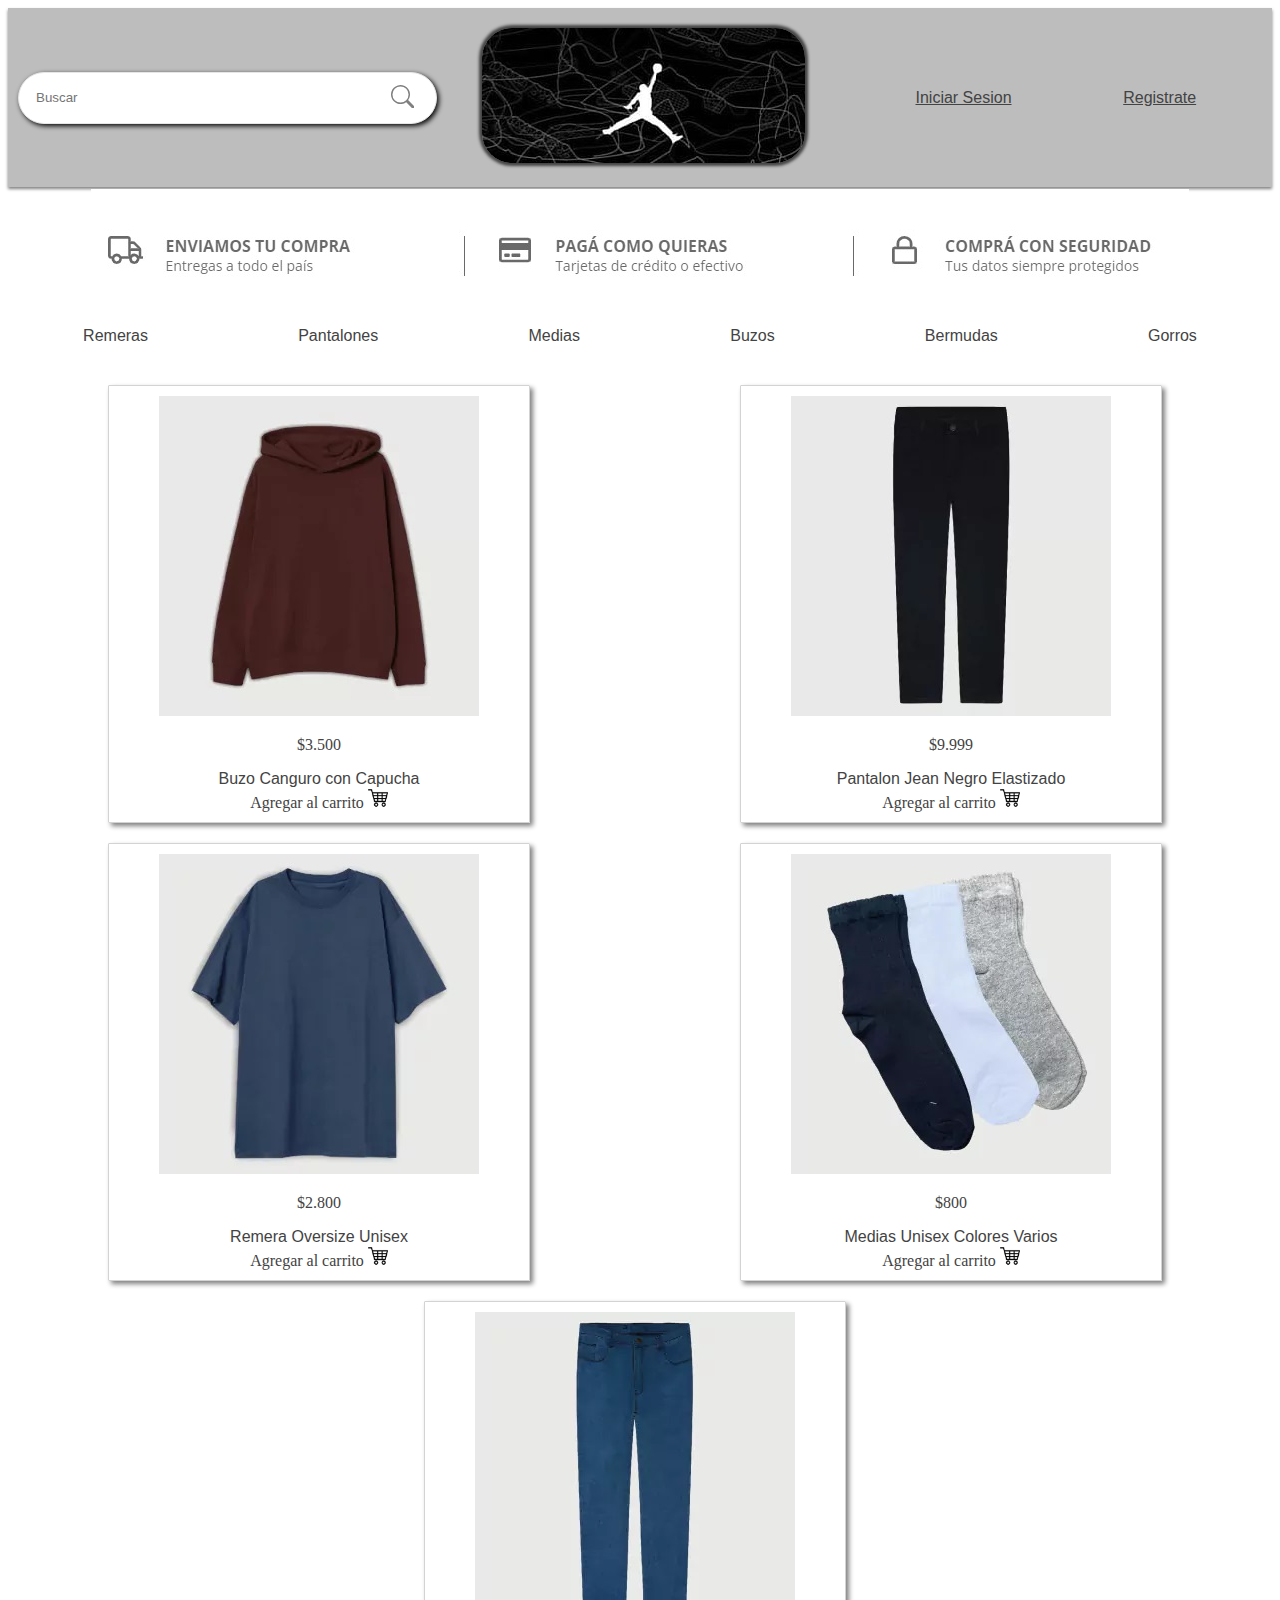
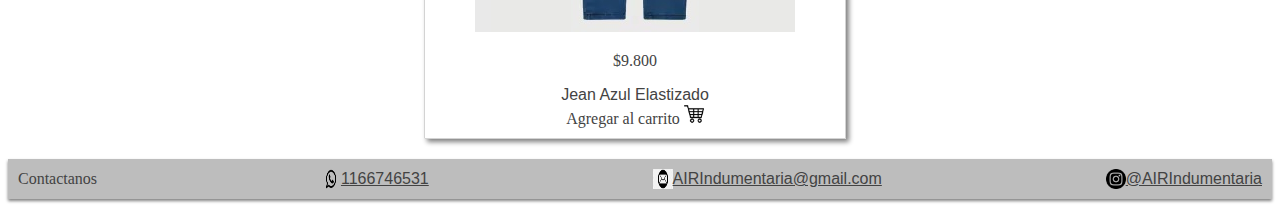
<file: Trabajo-final/index.html>
<!DOCTYPE html>
<html lang="en">
<head>
    <meta charset="UTF-8">
    <meta http-equiv="X-UA-Compatible" content="IE=edge">
    <meta name="viewport" content="width=device-width, initial-scale=1.0">
    <link href="styles.css" rel="stylesheet" type="text/css">
    <title>AIR Indumentaria</title>
</head>
<body>

<div class="barraprincipal">

    <div class="contenedor1">
        
        <input id="barrita" type="text" placeholder='Buscar'>
        
        <div class="container-botones">
            <svg class="botones-barra" xmlns="http://www.w3.org/2000/svg" viewBox="0 0 16 16">
            <path d="M11.742 10.344a6.5 6.5 0 1 0-1.397 1.398h-.001c.03.04.062.078.098.115l3.85 3.85a1 1 0 0 0 1.415-1.414l-3.85-3.85a1.007 1.007 0 0 0-.115-.1zM12 6.5a5.5 5.5 0 1 1-11 0 5.5 5.5 0 0 1 11 0z"/>
            </svg>
        
        </div>
    
    </div>

    <div class="contenedor2">
        <a href="index.html">
        <img class="imagenbarra" src="Imagenes/jordan.jpg" alt="">
        </a>    

    </div>

    <div class="contenedor3">
        <div><a href="login.html" >Iniciar Sesion</a></div>
        <div><a href="signup.html" >Registrate</a></div>


        

    </div>

</div>

    <div id="imagenpromos">

    <img id="imagenpromo" src="Imagenes/Compras.jpg" alt="">


    </div>

<div id="contenidoprendas">

    <div id="barraopciones">
    <a class="contenidoopciones">Remeras</a>
    <a class="contenidoopciones">Pantalones</a>
    <a class="contenidoopciones">Medias</a>
    <a class="contenidoopciones">Buzos</a>
    <a class="contenidoopciones">Bermudas</a>
    <a class="contenidoopciones">Gorros</a>

    
    </div>
    <div class="barra-productos">
    
        
        <div class="productos">
        <img class="imagenes" src="Imagenes/buzo.jpg">
        <p class="envio">$3.500</p>
        <p1>Buzo Canguro con Capucha</p1>
        <div>
        
        <p2 class="envio">
        Agregar al carrito
        </p2>
        <a href="index.html">
            <img class="iconos" src="Imagenes/carrito.png" alt="">
            </a>
        </div>
        </div>
        
       
        
        <div class="productos">    
        <img class="imagenes" src="Imagenes/pantalon.jpg">
        <p class="envio">$9.999</p>
        <p1>Pantalon Jean Negro Elastizado</p1>
        <div>
        
        <p2 class="envio">
        Agregar al carrito
        </p2>
        <a href="index.html">
            <img class="iconos" src="Imagenes/carrito.png" alt="">
            </a>
        </div>
        </div>
        
        <div class="productos">
        <img class="imagenes" src="Imagenes/remera.jpg">
        <p class="envio">$2.800</p>
        <p1>Remera Oversize Unisex</p1>
         <div>
         <p2 class="envio">
        Agregar al carrito
        </p2>
        <a href="index.html">
            <img class="iconos" src="Imagenes/carrito.png" alt="">
            </a>
        </div>
       </div>

       <div class="productos">
        <img class="imagenes" src="Imagenes/medias.jpg">
        <p class="envio">$800</p>
        <p1>Medias Unisex Colores Varios</p1>
         <div>
         <p2 class="envio">
        Agregar al carrito
        </p2>
        <a href="index.html">
            <img class="iconos" src="Imagenes/carrito.png" alt="">
            </a>
        </div>
       </div>

       <div class="productos">
        <img class="imagenes" src="Imagenes/jeanazul.jpg">
        <p class="envio">$9.800</p>
        <p1>Jean Azul Elastizado</p1>
         <div >
         <p2 class="envio">
        Agregar al carrito
        </p2>
        <a href="index.html">
            <img class="iconos" src="Imagenes/carrito.png" alt="">
            </a>
        
        </div>
       </div>
    
    
</div>
</div>


<div class="barrafinal">

    <div class="contenidofinal">
    
        <p2 class="envio">
         Contactanos
        </p2>
        </div>
 
    <div class="contenidofinal">
        <img class="iconos" src="Imagenes/what.png" alt="">
        <a href="/" > 1166746531</a>
        
 
 
    </div>
 
    <div class="contenidofinal">
        <img class="iconos" src="Imagenes/email.png" alt="">
        <a href="/" > AIRIndumentaria@gmail.com</a>
    </div>

    
    <div class="contenidofinal">
        <img class="iconos" src="Imagenes/insta.png" alt="">
        <a href="/" > @AIRIndumentaria</a>
    </div>
 
 
</div>






    
</body>
</html>
</file>
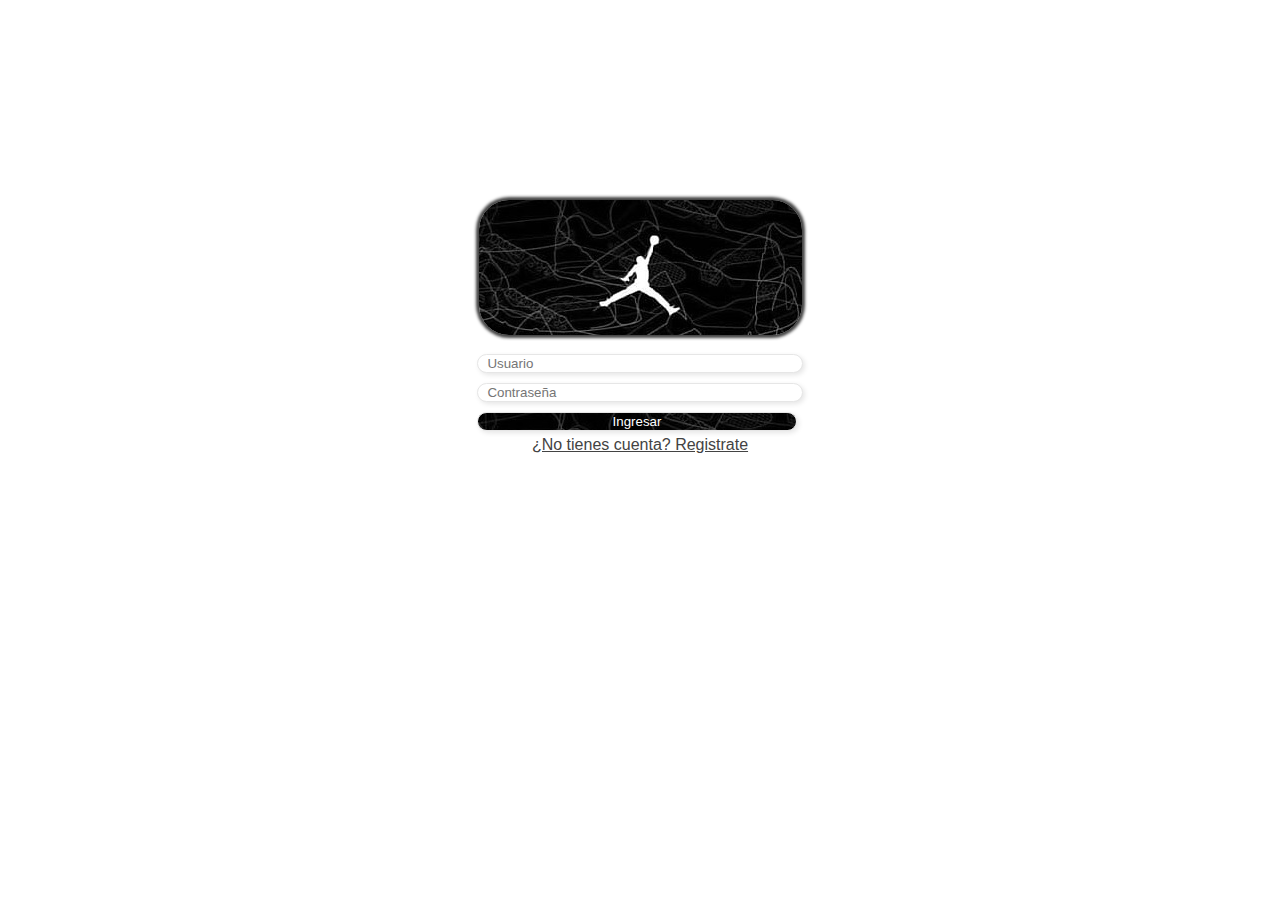
<file: Trabajo-final/login.html>
<!DOCTYPE html>
<html lang="en">
<head>
    <meta charset="UTF-8">
    <meta http-equiv="X-UA-Compatible" content="IE=edge">
    <meta name="viewport" content="width=device-width, initial-scale=1.0">
    <title>Login</title>
    <link href="styles.css" rel="stylesheet" type="text/css">
    <link href="https://cdn.jsdelivr.net/npm/bootstrap@5.1.3/dist/css/bootstrap.min.css" rel="stylesheet" integrity="sha384-1BmE4kWBq78iYhFldvKuhfTAU6auU8tT94WrHftjDbrCEXSU1oBoqyl2QvZ6jIW3" crossorigin="anonymous">
    <script src="https://cdn.jsdelivr.net/npm/bootstrap@5.1.3/dist/js/bootstrap.bundle.min.js" integrity="sha384-ka7Sk0Gln4gmtz2MlQnikT1wXgYsOg+OMhuP+IlRH9sENBO0LRn5q+8nbTov4+1p" crossorigin="anonymous"></script>
</head>
<body>
    
    
    <div id="contenedorprincipal">
    <div class="main">

        <div class="imagenform"> 
            <a href="index.html">
            <img class="imagenbarra" src="Imagenes/jordan.jpg" alt="">
            </a>    
    
        </div>

        <div id="form" class="form">
            <form class="form" method="GET" action="/">
            <input class="botonesinput"  type="text" name="usuario" placeholder='  Usuario'>
            <input class="botonesinput" type="password" name="contraseña" placeholder='  Contraseña'>
            <input class="botonesinput" type="submit" value="Ingresar">
            </form>
            <div><a href="signup.html" >¿No tienes cuenta? Registrate</a></div>
        </div>
        

    </div>
    </div> 


</body>
</html>
</file>
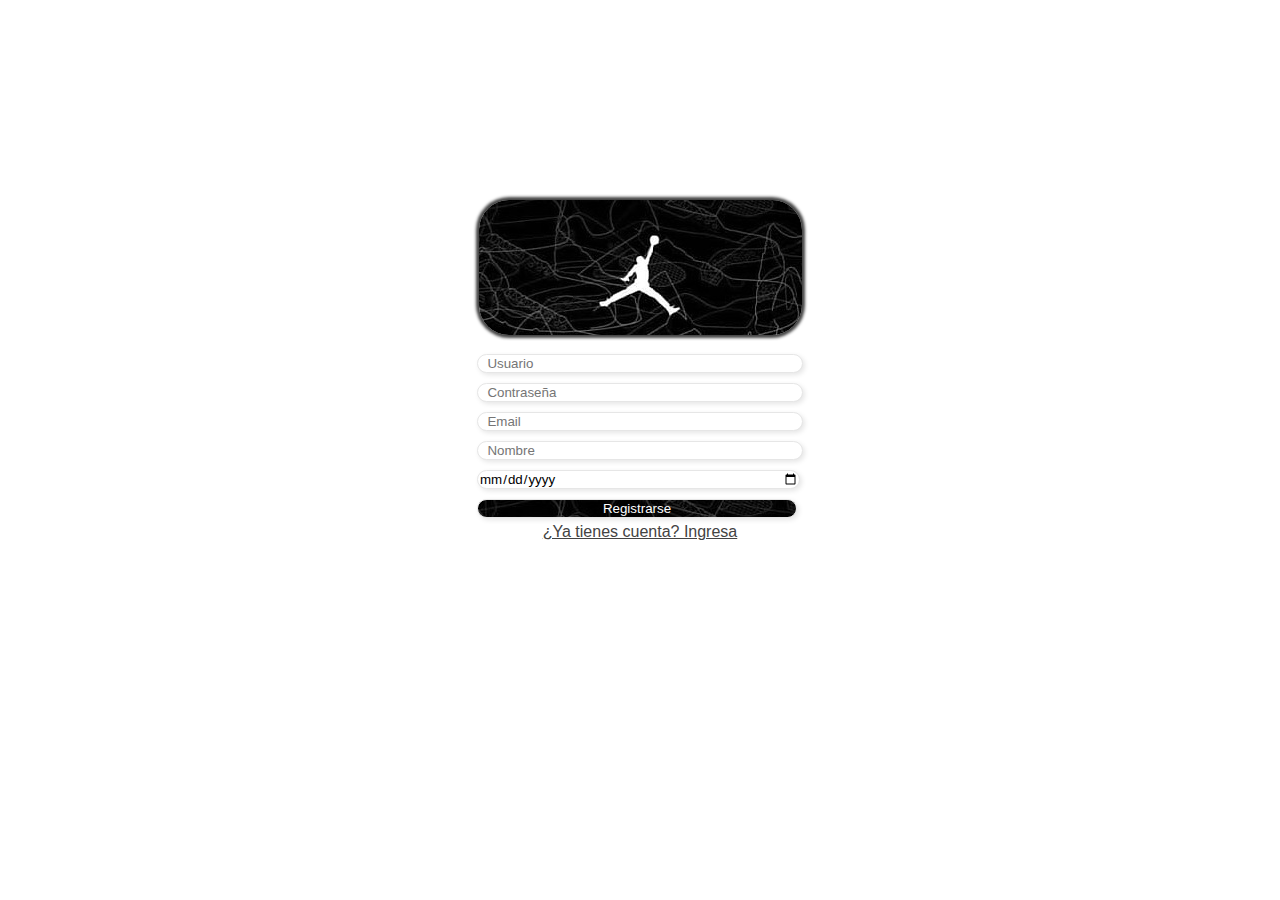
<file: Trabajo-final/signup.html>
<!DOCTYPE html>
<html lang="en">
<head>
    <meta charset="UTF-8">
    <meta http-equiv="X-UA-Compatible" content="IE=edge">
    <meta name="viewport" content="width=device-width, initial-scale=1.0">
    <title>Registro</title>
    <link href="styles.css" rel="stylesheet" type="text/css">
    <link href="https://cdn.jsdelivr.net/npm/bootstrap@5.1.3/dist/css/bootstrap.min.css" rel="stylesheet" integrity="sha384-1BmE4kWBq78iYhFldvKuhfTAU6auU8tT94WrHftjDbrCEXSU1oBoqyl2QvZ6jIW3" crossorigin="anonymous">
    <script src="https://cdn.jsdelivr.net/npm/bootstrap@5.1.3/dist/js/bootstrap.bundle.min.js" integrity="sha384-ka7Sk0Gln4gmtz2MlQnikT1wXgYsOg+OMhuP+IlRH9sENBO0LRn5q+8nbTov4+1p" crossorigin="anonymous"></script>
</head>
<body>
    
    
    <div id="contenedorprincipal">
    <div class="main">

        <div class="imagenform"> 
            <a href="index.html">
            <img class="imagenbarra" src="Imagenes/jordan.jpg" alt="">
            </a>    
    
        </div>

        <div id="form" class="form">
            <form class="form" method="GET" action="/index.html">
            <input class="botonesinput"  type="text" name="usuario" placeholder='  Usuario'>
            <input class="botonesinput" type="password" name="contraseña" placeholder='  Contraseña'>
            <input class="botonesinput"  type="mail" name="email" placeholder='  Email'>
            <input class="botonesinput" type="text" name="nombre" placeholder='  Nombre'>
            <input class="botonesinput" type="date" name="fecha" placeholder='  Nombre'>

            <input class="botonesinput" type="submit" value="Registrarse">
            </form>
            <div><a href="login.html" >¿Ya tienes cuenta? Ingresa</a></div>
        </div>
        

    </div>
    </div> 


</body>
</html>
</file>
<file: Trabajo-final/styles.css>
a {
  color: #434343;
  font-family: "Open Sans",sans-serif;
}

p{
  font-family: "Open Sans",sans-serif;
}

p1{
  font-family: "Open Sans",sans-serif;
  color: #434343;
}

.envio{
  color: #434343;
  font-family: "Arial Black";
}



.barraprincipal{
    display:flex;
    
    align-items: center;
    justify-content: space-between;
    padding: 10px;
    box-shadow: 0px 2px 3px grey;
    background-color: rgb(189, 189, 189);

   



}

.barrafinal{

  display:flex;
  margin-top: 20px;
    
  
  justify-content: space-between;
  padding: 10px;
  box-shadow: 0px 2px 3px grey;
  background-color: rgb(189, 189, 189);
}


.contenedor1{
    width: 33%;
    height: 30px; 
    padding: 10px;
    padding-left: 15px;
    background-color: white;
    
    
    display: flex;
    border: 1px solid #e6e6e6;
    border-radius: 30px;
    box-shadow: 2px 2px 5px #080808;
    
    display: flex;
    flex-direction: row;
    justify-content: space-between;
    overflow:hidden;
  }
  
  #barrita{
    border: none;
    width: 80%;
    
  }
  #barrita:focus-visible{
    outline: none;
  }
  
  .container-botones{ 
    padding: 2px;
    margin-left: 10px;
    display: flex;
    flex-direction: row;
    justify-content: space-around;
  }
  
  .botones-barra{
    color: gray;
    fill: currentcolor;
    height: 90%;
    margin-left: 10px;
    margin-right: 10px;
  }
  
  

  .contenedor2 {
    
    width: 33%;
    padding: 10px;
    text-align: center;
    overflow:hidden;
  }

  .imagenbarra {

    border-radius: 30px;
    box-shadow:0px 0px 3px 3px #434343;
  }

  .contenedor3 {
    display: flex;
    width: 33%;
    align-items: center;
    justify-content: space-around;
    padding: 10px;
    
    overflow:hidden;
  }

  #barraopciones{
    display:flex;
    
    justify-content: space-around;
    margin-top: 20px;

  }

  .contenidoopciones:hover{
    transform: scale(1.2);
    opacity: 0.8;
    transition: 1s;
    
  }

  #imagenpromos{
    display: flex;
    margin-top: 2px;
    width: 100%;
    justify-content: center;
  }

  .barra-productos{
    margin-top: 20px;
    display: flex;
    flex-direction: row;
    justify-content: space-around;
    flex-wrap: wrap;
    
    }
  
  .productos {
    
    margin-right: 10px;
    flex-wrap: nowrap;
    width: 85%;
    border: 1px solid lightgray;
    border-radius: 1px;
    padding: 10px;  
    box-shadow: 3px 3px 5px gray;
    text-align: center;
    max-width: 400px;
    margin-top: 20px;
  }
  
  .productos:hover{
    
    transform: scale(1.05);
  }
  
  
  
  
  
  
  .main {
    display:flex;
    flex-direction: column;
    width: 400px;
    justify-content: center;
    
  }

  #form {
    display: flex;
    justify-content: center;
    align-items: center;

  }

  .form {
    display: flex;
    flex-direction: column;
    justify-content: center;

    }

    .botonesinput {

      border-radius: 30px;
      border: none;
      margin: 5px;
      border: 1px solid #e6e6e6;
      font-family: "Open Sans",sans-serif;
      
      box-shadow: 2px 2px 5px #e6e6e6;
      width: 320px;
      


    }

    input.botonesinput[type=submit] {
      
      background-image: url("Imagenes/jordan.jpg");
      color: white;
      font-family: "Open Sans",sans-serif;
    }

    .imagenform {
      display: flex;
      margin:10px;

      justify-content: center;

    }

    #contenedorprincipal {
      display: flex;
      margin-top: 15%;

      justify-content: center;


    }

    .contenidofinal {
      display: flex;
      
      
      align-items: center;
      


    }

    .iconos {
      height: 20px;
      width: 20px;
    }

  


  @media screen and (max-width: 480px){

    .barraprincipal{
      flex-direction: column;
    }

    .contenedor1{
      width: 80%;
    }
    .contenedor2{
      width: 80%;
    }
    .contenedor3{
      width: 80%;
    }

    #barraopciones{
      flex-direction: column;
      width: 30%;
      justify-content: flex-start;
      margin-left: 10px;
      overflow: hidden;
      align-items: center;
      
      
    }

    .contenidoopciones{
      padding-top: 20px;
    }

    #contenidoprendas {
      display: flex;
      flex-direction: row;
      justify-content: space-between;

    }

    .barra-productos{
      margin-top: 20px;
      
      flex-direction: column;
      justify-content: space-around;
      flex-wrap: wrap;
      width: 60%;
      overflow: hidden;
    }

    #imagenpromo {

      width: 480px;
      height: 100px;
    }

    .productos:hover{
      box-shadow: 0px 0px 0px blue; 
      transform: scale(1.00);
    
    }

    .productos {
      box-shadow: 0px 0px 0px gray;
      margin-top: 10px;
    }

    .imagenes {
      height: 210px;
      width: 180px;
    }

    .barrafinal {

      flex-direction: column;

    }

    .contenidofinal{
      margin-top: 5px;
    }





  }
</file>
